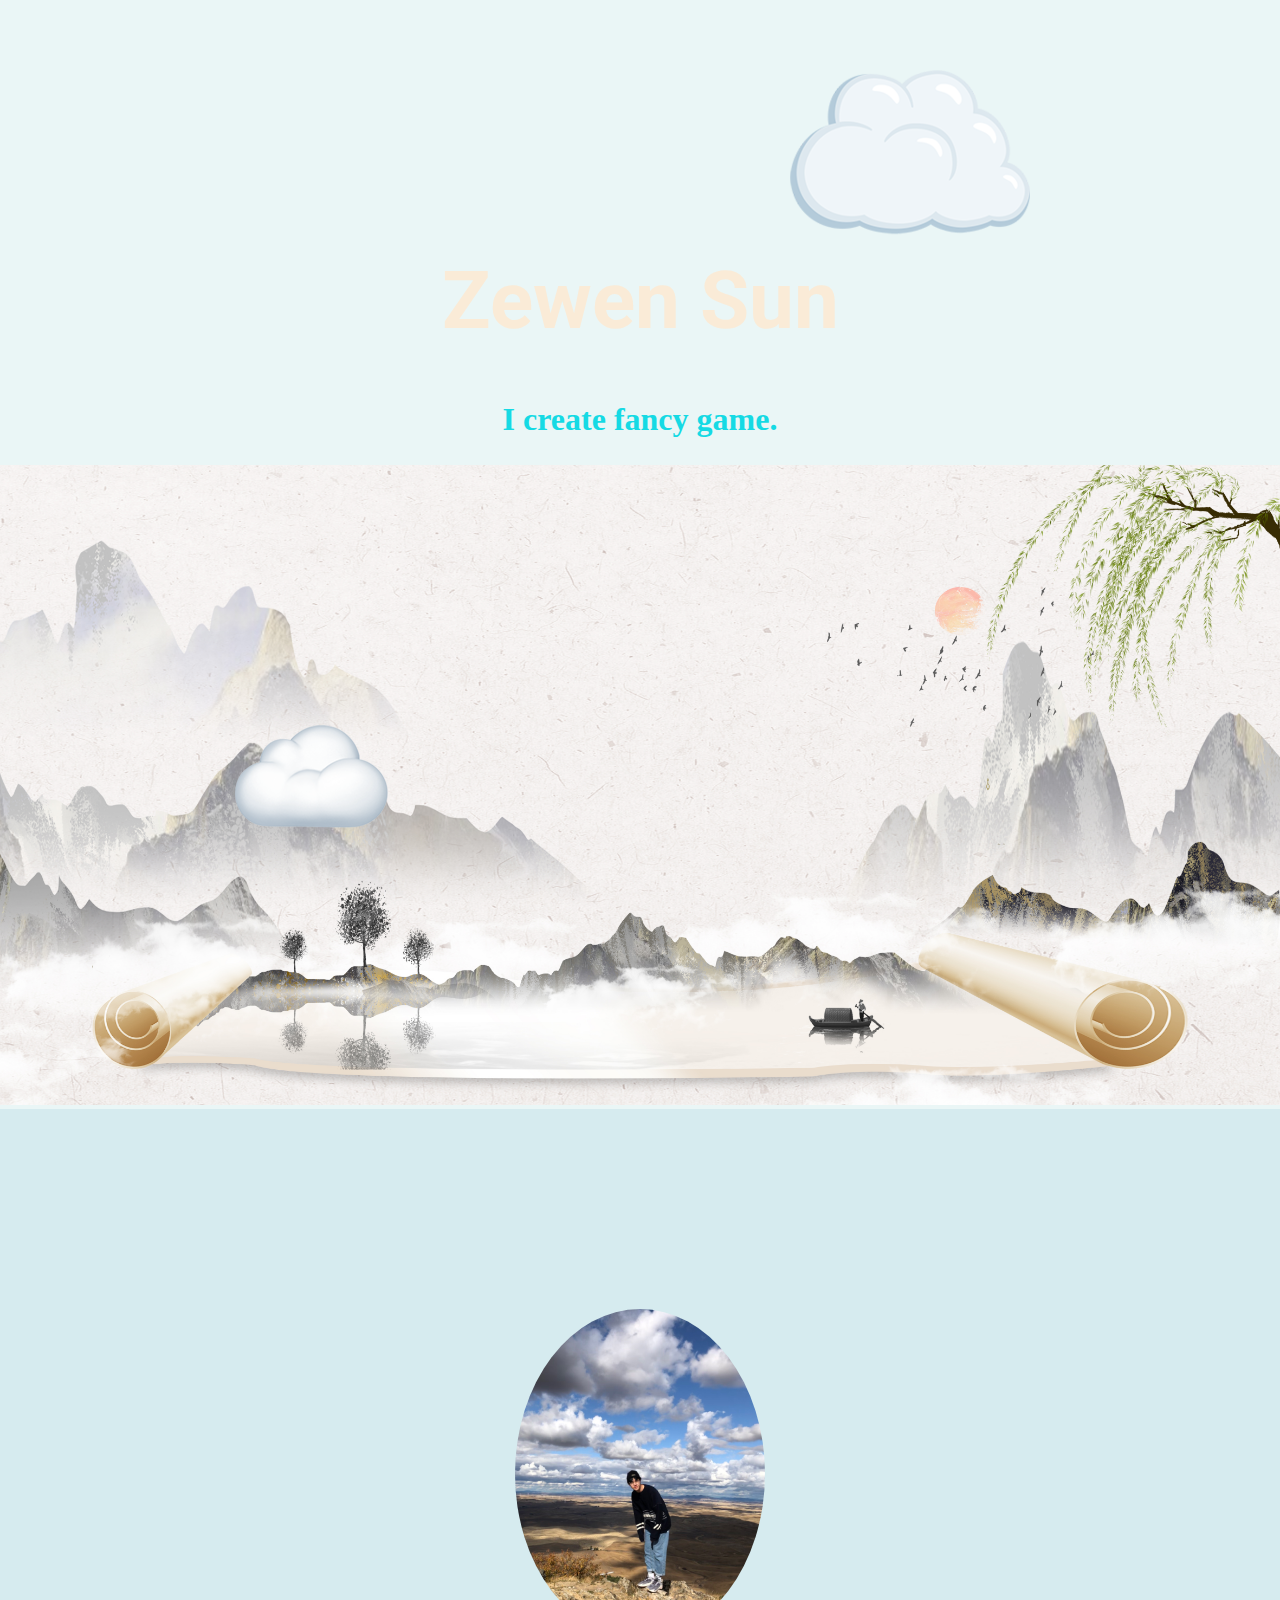
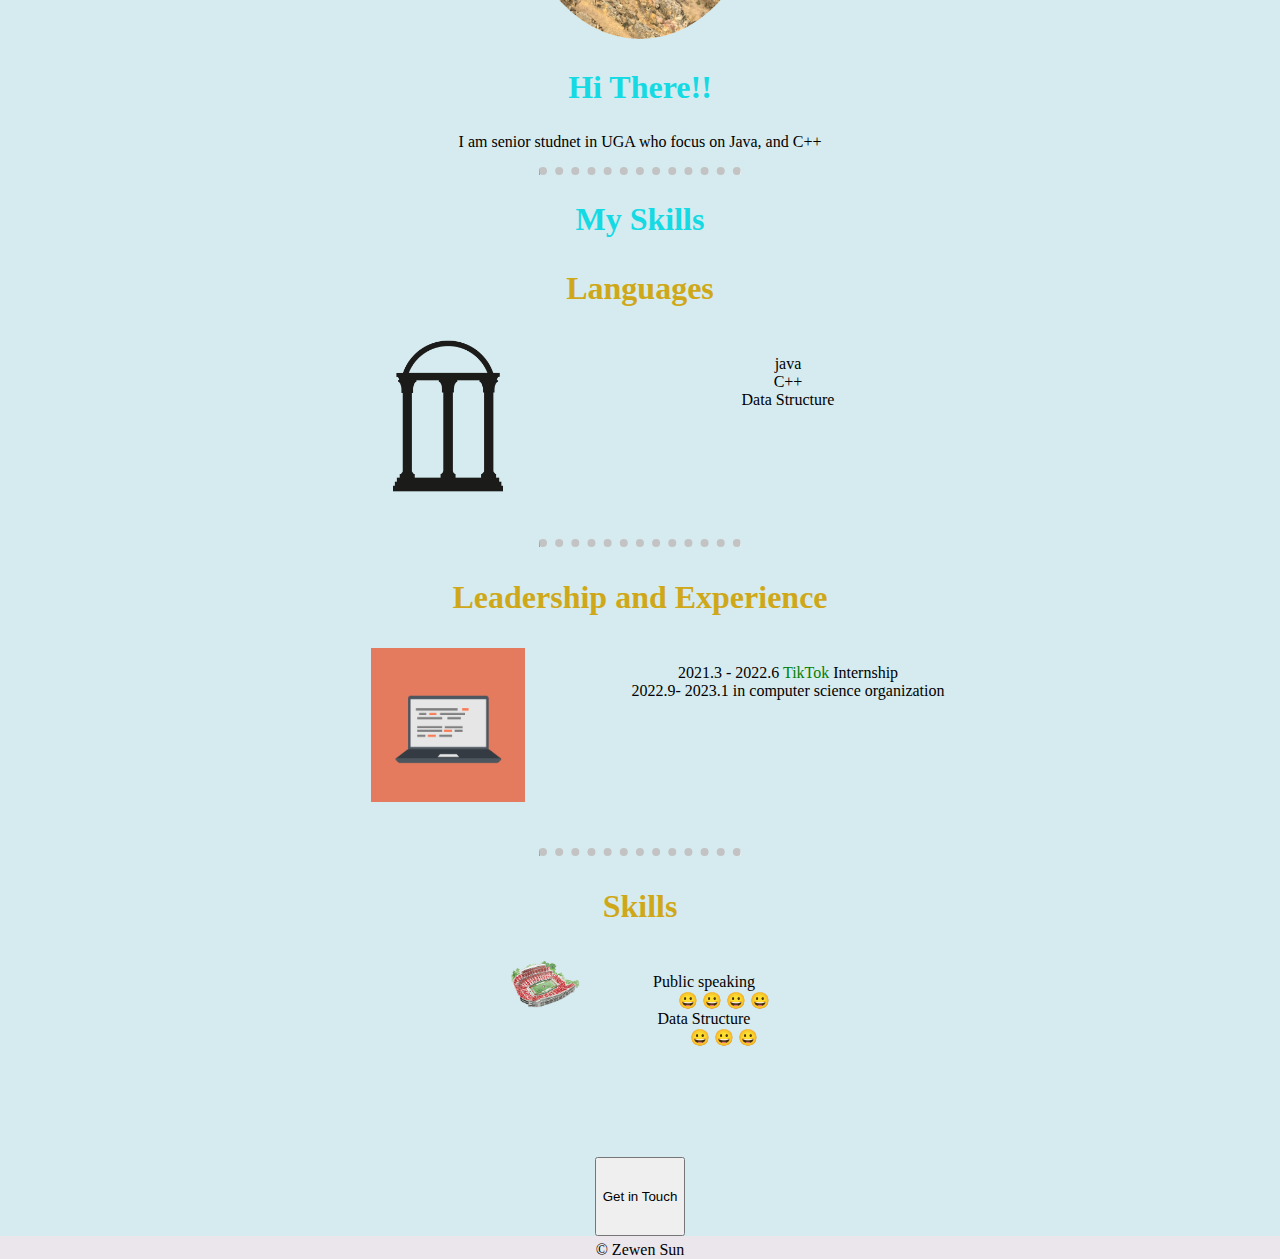
<file: cv/cv/index.html>
<!DOCTYPE html>
<html lang="en">
<head>
    <meta charset="utf-8">
    <meta http-equiv="X-UA-Compatible" content="IE = edge">
    <meta name="viewport" content="width=device-width,inital-scale-1">
    <link rel="stylesheet" href="css/style.css">
    <link rel="preconnect" href="https://fonts.googleapis.com">
    <link rel="preconnect" href="https://fonts.gstatic.com" crossorigin>
    <link href="https://fonts.googleapis.com/css2?family=Roboto:wght@300&display=swap" rel="stylesheet">
    <link rel="icon" href="/favicon.ico">
    <title>Zewen Sun's profile</title>
    <meta name="description" content="As the birthplace of public higher
    education">
</head>

<body>
<div class="top">
    <img src="images/images_gen/cloud_1.png" class="cloud1" alt="cloud">
    <img src="images/images_gen/cloud_2.png" class="cloud2" alt="cloud">
    <h1>Zewen Sun </h1>
    <p><h2> I create fancy game.</h2></p>
    <img src="images/chinese1.jpg" class="cityscape" alt="cityscape">
</div>
<div class="middle">

    <img src = "images/Headshot2.jpeg" class = "img1" width = "250" height = "330">
 
        <h2>Hi There!!</h2>
            <p>I am senior studnet in UGA who focus on Java, and C++</p>
    <hr>
    <h2>My Skills</h2>
    <h3>Languages</h3>
    <div class="row">
   <div class="column left">
        <img src="images/images_gen/favpng_terry-college-of-business-university-georgia-bulldogs-football-uga-arch-clip-art.png" alt="UGA arch" class="img-arch">
    </div>
    <div class="column right">
        <ul>
            <li>java</li>
            <li>C++</li>
            <li>Data Structure</li>
        </ul>
    </div>
    </div>     
    <hr>
    <h3>Leadership and Experience</h3>
        <div class="row">
        <div class="column left">
            <img src="images/images_gen/computer.png" alt="UGA arch" class="img-arch">
        </div>
        <div class="column right">
            <ul>
            <li>2021.3 - 2022.6 <a href = "https://www.bytedance.com" > TikTok</a> Internship</li>
            <li>2022.9- 2023.1 in computer science organization </li>
        </ul>
        </div>
    <hr>
    <h3>Skills</h3>
    <div class="row">
        <div class="column skill_left">
            <img src="images/images_gen/SanfordStadium_transbg.png" alt="UGA arch" class="img-arch">
        </div>
        <div class="column skill_right">
            <dl class="skill_dl">
                <dt id="skill_dt"> Public speaking</dt> 
                <dd id="skill_dd">&#128512 &#128512 &#128512 &#128512</dd>
                <dt id="skill_dt">Data Structure</dt>
                <dd id="skill_dd">&#128512 &#128512 &#128512</dd>
            </dl>
        </div>
    </div>
</div>
    <div class = "box">
    <button id="b" onclick="document.location='contact.html'">Get in Touch</button>
    </div>
</div>
<div class="bottom">
    <footer>&copy Zewen Sun </footer>

</body>
</html>
</file>
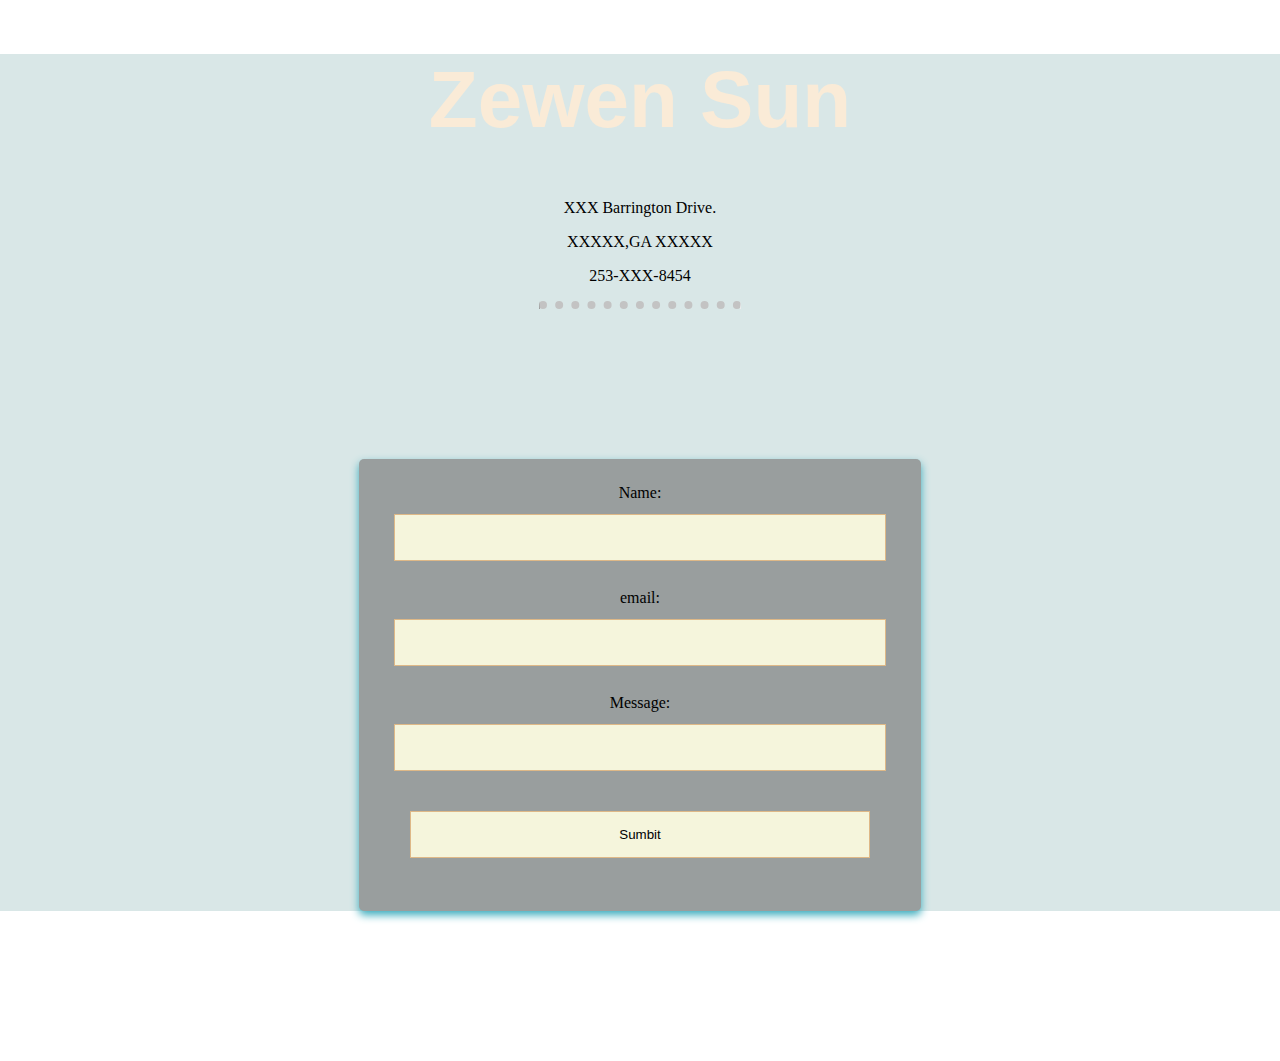
<file: cv/cv/contact.html>
<!DOCTYPE html>
<html lang="en">
<head>
    <meta charset="utf-8">
    <link rel="stylesheet" href="css/style.css">
    <link rel="icon" href="/favicon.ico">
    <title>University of Georgia</title>
    <meta name="description" content="As the birthplace of public higher
    education">
</head>

<body>
    <div class="background">
    <p><h1>Zewen Sun</h1></p>
    <p>XXX Barrington Drive.
    <p></p>XXXXX,GA XXXXX</p>
    <p>253-XXX-8454</p>
    <hr>
    <form action "mailto:youremailaddress" method="post" class "contact">
    <div class="card">
        <div class = "contact">
        <label for = "name"> 
            Name:
        </label>
        <input type = "text" name = "name" id="name" required> 
        <p><label for = "email">
            email: 
        </label>
        <input type="email" name="email" id="email" required>
        <p><label for="Message">
            Message:
        </label>
        <input type="text" name="message" id="message" width="50" height="60"></p>
        <p><input type ="submit" value=" Sumbit "></p>
    </div>
    </div> 
    </form>
    </div>  





</body>
</html>
</file>
<file: cv/cv/css/style.css>
body{
    margin: 0;
    text-align: center;
}
.cloud1 {
    position: absolute;
    top: 30px;
    right: 250px;
}
.cloud2 {
    position: absolute;
    left:   230px;
    bottom: 250px;
}
.cityscape {
    width: 100%;
}
.img1{
    border-radius: 50%;
}
.img-arch {
    width: 60%;
}
.top{
    background-color: #EAF6F6;
    position: relative;
    padding: 200px 0 0 0;
}
.middle{
    background-color: rgb(214, 235, 239);
    position: relative;
    padding: 200px 0 0 0;
    margin:auto;
}
.bottom{
    background-color: #ebe6ec;
    position:relative;
    padding: 5px 0 0 0;
    margin: 0 auto;
    clear: both;
}
.contact-top{
    background-color: azure;
    padding: 20px 0;
    border-bottom: solid 1px #c3c3c3;    
}
h1{
    font-family: 'Roboto', sans-serif;
    color:antiquewhite;
    font-size: 5em;
}

h2{
    font-family: 'Itim', cursive;
    color:rgb(21, 218, 228);
    font-size: 2em;
}

h3{
    font-family: 'Itim', cursive;
    color:rgb(207, 168, 26);
    font-size: 2em;
}
a {
     text-decoration: none;
     color: green;
 
    }
.row{
    width: 50%;
    margin: 0 auto;
}
.column{
    display: inline-block;
}
.left{
    float:left;
    width: 40%;
    list-style-type: style type circle;
    text-align: center;
    /* background-color: black; */
    height: 200px;

}
.right{
    float:right;
    width: 60%;
    /* background-color: yellow; */
    height: 200px;
}
.skill_left{
    float:left;
    width: 40%;
    list-style-type: style type circle;
    text-align: center;
    /* background-color: black; */
    height: 200px;
}
.skill_right{
    width: 50%;;
    /* float:left; */
    height:100px;
}
.clear{
    clear:both;
}
ul{
    list-style: none;
}
hr{
    border-top: dotted #c3c3c3 8px;
    border-bottom: none;
    width: 200px;
    float: none;
}
.box{
    clear:both;
}
.card{
    box-shadow: 0 4px 8px 0 rgb(56, 171, 188);
    width:40%;
    border-radius: 5px;
    background-color:  rgb(153, 158, 158);
    padding: 25px;
    margin: 150px auto;
}
input,textarea{
    border:1px solid burlywood;
    background-color: beige;
    padding: 15px;
    width:90%;
    margin: 12px auto;
    display:balck;
}
textarea{
    min-height: height 40px;
}
btn{
    background-color: #c3c3c3;
    width: 30%;
}
.background{
    background-color: rgb(217, 231, 231);
}

#b {
    padding-top: 30px;
    padding-bottom: 30px;
}
</file>
